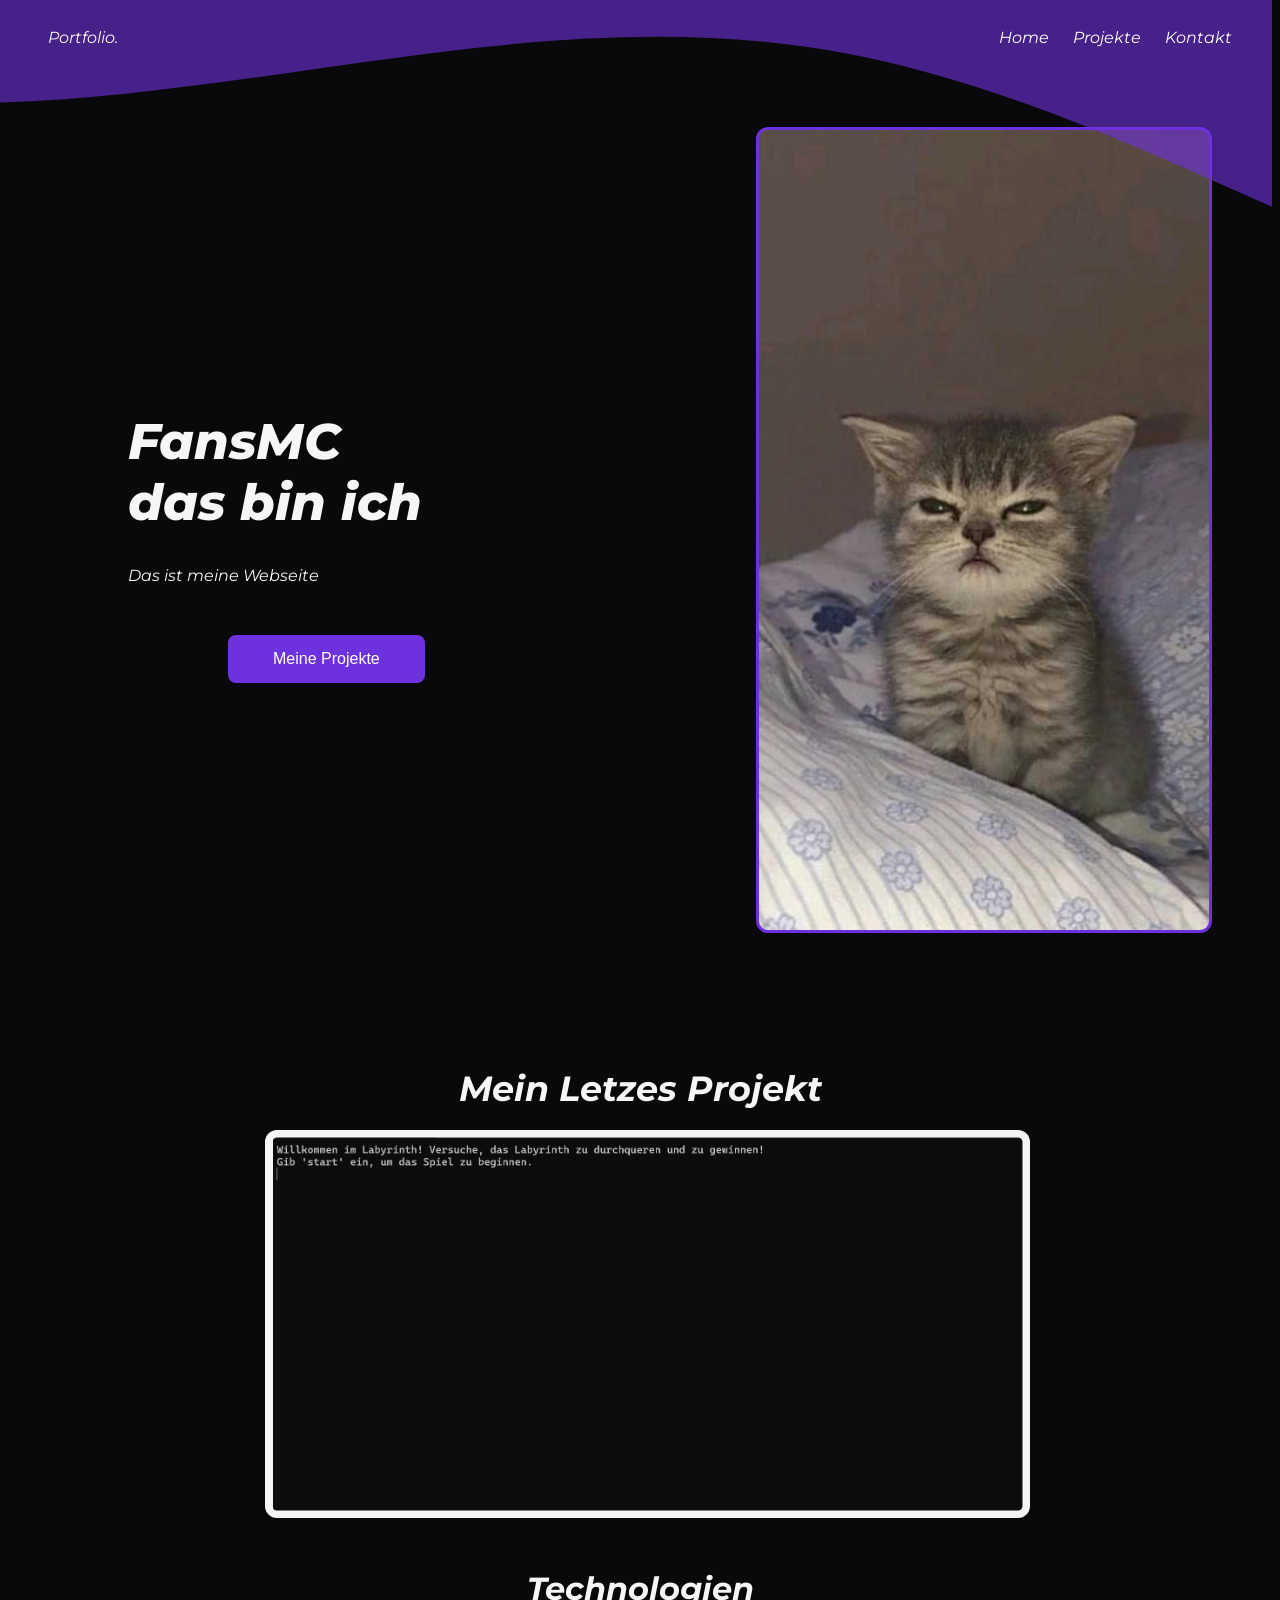
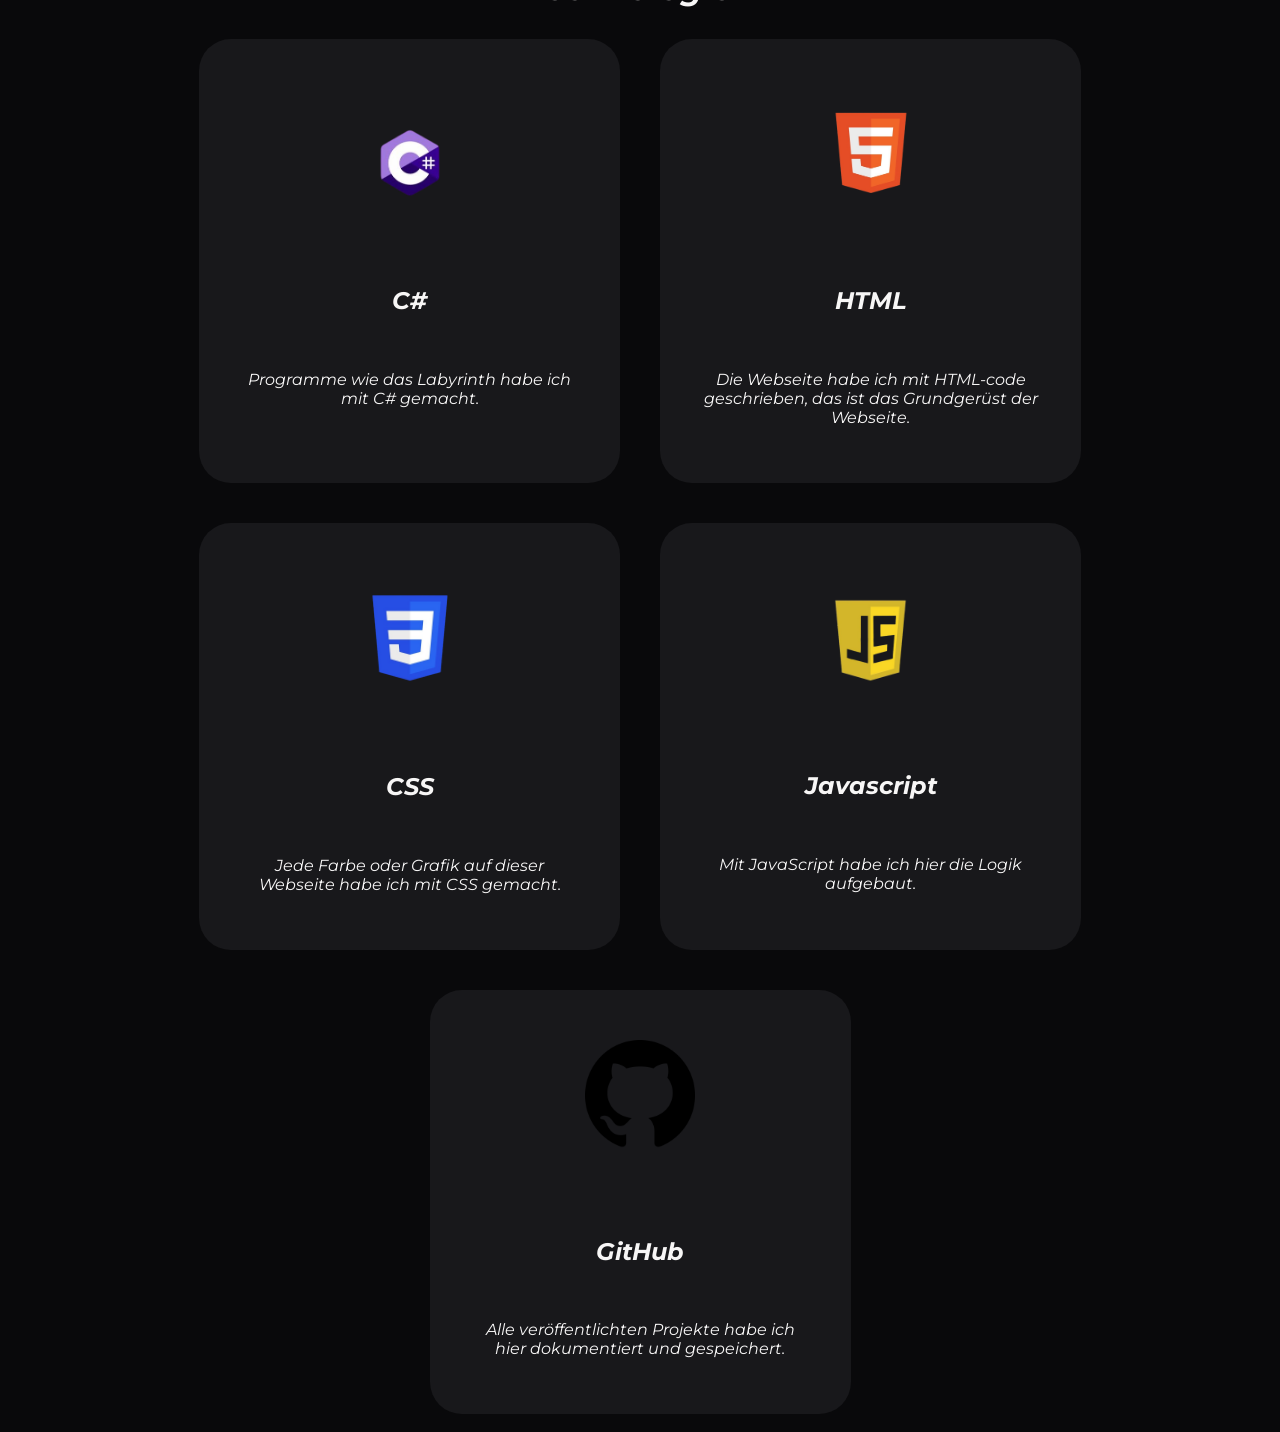
<file: index.html>
<!DOCTYPE html>
<html lang="de">
<head>
    <meta charset="UTF-8">
    <meta name="viewport" content="width=device-width, initial-scale=1.0">
    <title>Portfolio Daniel TH</title>
    <link rel="stylesheet" href="Css/style.css">
</head>
<body>
    
    <header class="navbar">
        
        <div class="logo">Portfolio<span class="punkt">.</span></div>
        <img class="navbarbild" src="Images/wave.svg" alt="Eine dekorative Welle">
        <nav>
            <a href="index.html">Home</a>
            <a href="Projekt.html">Projekte</a>
            <a href="kontakt.html">Kontakt</a>
            
        </nav>
    </header>

    <main class="hero">
        
        <div class="hero-text">
            <h1 class="introtext">FansMC<br>das bin ich</h1>
            <p class="introdes">Das ist meine Webseite</p>
            <button onclick="projektbut()" class="introbut">Meine Projekte</button>
        </div>

        <div class="hero-image">
            <picture>
                <img class="introbild" src="Images/Katze_1.jpg" alt="Ein Katzen Bild">
            </picture>
        </div>
    </main>
    <div class="Projekt-container">
    <h1 class="Projekt-ueber">Mein Letzes Projekt</h1>
    <a href="Projekten/Labyrinth/Labyrinth.html">
    <img class="Projekt-Bild" src="Projekten/Labyrinth/KonsoleBild.png" alt="Konsolen Bild">
    </a>
</div>
<div>
    <h1 class="tech-ueber">Technologien</h1>
    <div class="tech-container">
        
        <div class="tech-text1">
            <div class="tech-image1">
            <img class="tech-bild1" src="Images/Csharp.png" alt="C-Sharp LOGO">
        </div>
        <h2>C#</h2>
        <br><p>Programme wie das Labyrinth habe ich mit C# gemacht.</p>
    </div>
    <div class="tech-text2">
            <div class="tech-image2">
            <img class="tech-bild2" src="Images/HTML.png" alt="HTML LOGO">
        </div>
        <h2>HTML</h2>
        <br><p>Die Webseite habe ich mit HTML-code geschrieben, das ist das Grundgerüst der Webseite.</p>
    </div>
    
    <div class="tech-text3">
            <div class="tech-image3">
            <img class="tech-bild3" src="Images/CSS.png" alt="CSS LOGO">
        </div>
        <h2>CSS</h2>
        <br><p>Jede Farbe oder Grafik auf dieser Webseite habe ich mit CSS gemacht.</p>
    </div>
    <div class="tech-text4">
            <div class="tech-image4">
            <img class="tech-bild4" src="Images/Javasript.png" alt="Javascript LOGO">
        </div>
        <h2>Javascript</h2>
        <br><p>Mit JavaScript habe ich hier die Logik aufgebaut.</p>
    </div>
    <div class="tech-text5">
            <div class="tech-image5">
                <a href="https://github.com/FansMC787">
            <img class="tech-bild5" src="Images/GitHub_Invertocat_Black.png" alt="GitHub LOGO">
            </a>
        </div>
        <h2>GitHub</h2>
        <br><p>Alle veröffentlichten Projekte habe ich hier dokumentiert und gespeichert.</p>
    </div>
    </div>
</div>
    

    <script src="js/script.js"></script>
</body>
</html>
</file>
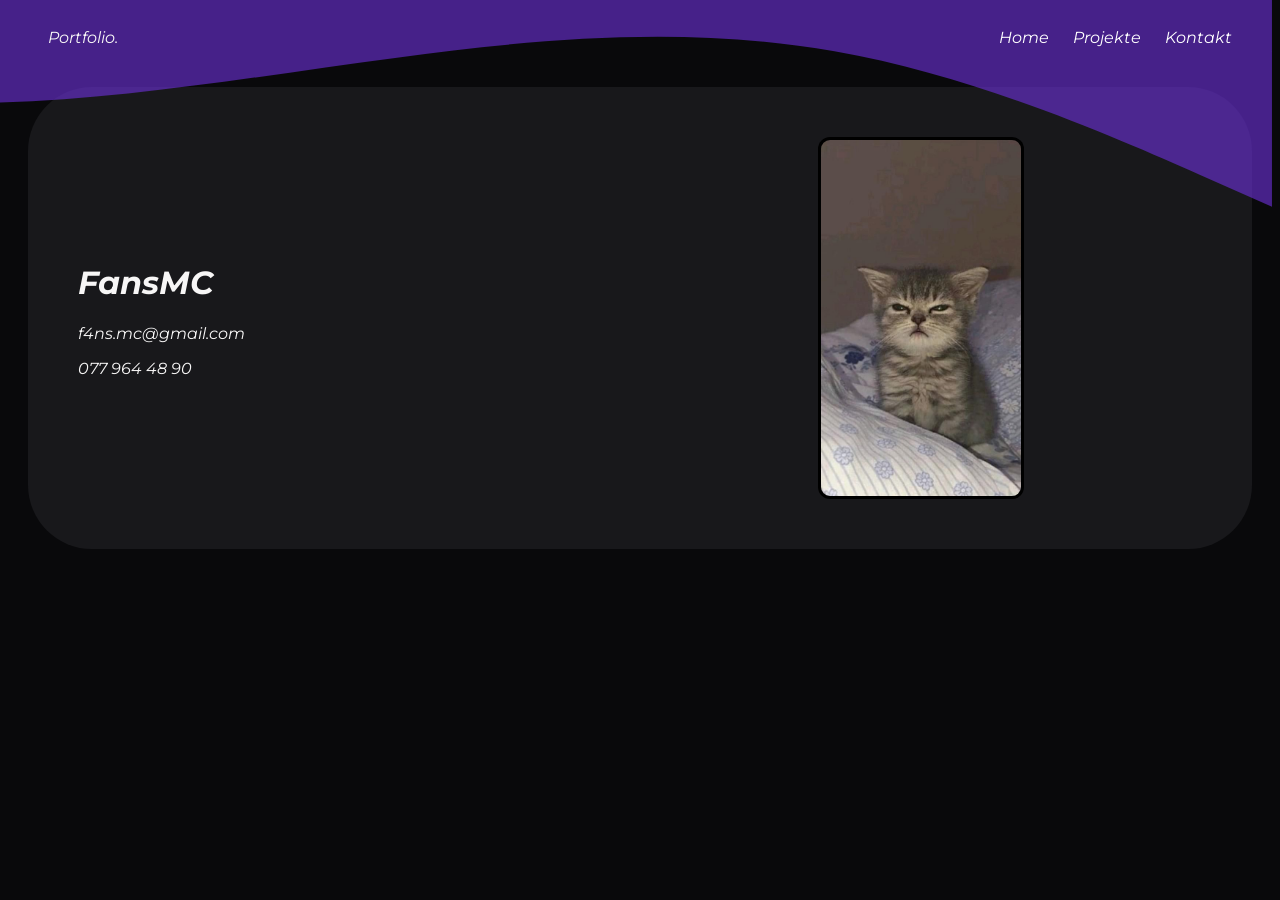
<file: kontakt.html>
<!DOCTYPE html>
<html lang="de">
<head>
    <meta charset="UTF-8">
    <meta name="viewport" content="width=device-width, initial-scale=1.0">
    <title>Portfolio Daniel TH</title>
    <link rel="stylesheet" href="Css/style.css">
</head>
<body>
    <header class="navbar">
        
        <div class="logo">Portfolio<span class="punkt">.</span></div>
        <img class="navbarbild" src="Images/wave.svg" alt="Eine dekorative Welle">
        <nav>
            <a href="index.html">Home</a>
            <a href="Projekt.html">Projekte</a>
            <a href="kontakt.html">Kontakt</a>
            
        </nav>
    </header>


 <div class="kontaktcon">
                <div class="kontakt-text">
                    <h1>FansMC</h1>
                    <p>	f4ns.mc@gmail.com</p>
                    <p>077 964 48 90</p>
                </div>
                <div class="kontakt-image">
                    <img class="kontaktbild" src="Images/Katze_1.jpg" alt="Ein Katzen Bild">
                </div>
            </div>


<script src="js/script.js"></script>
</body>
</html>
</file>
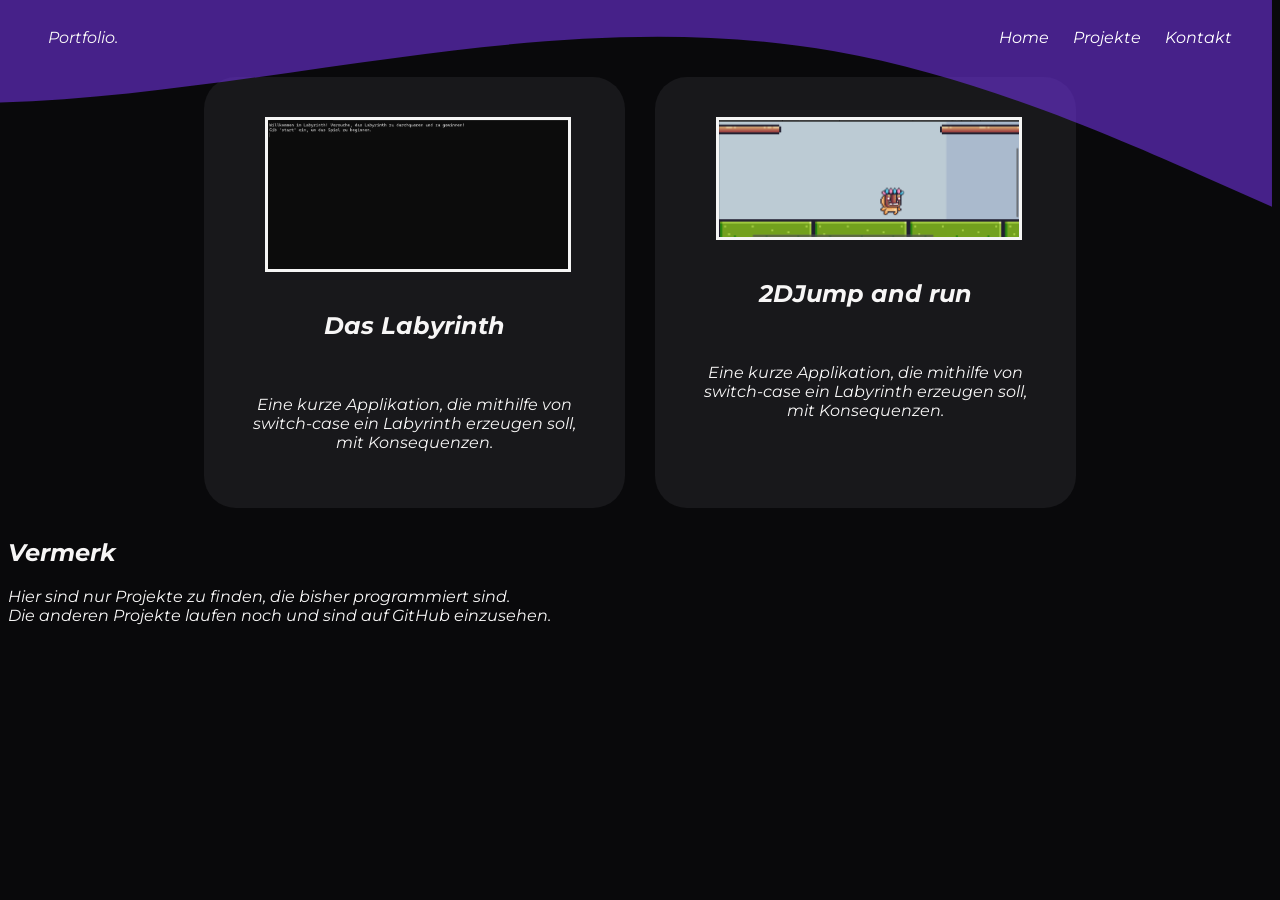
<file: Projekt.html>
<!DOCTYPE html>
<html lang="de">
<head>
    <meta charset="UTF-8">
    <meta name="viewport" content="width=device-width, initial-scale=1.0">
    <title>Portfolio Daniel TH</title>
    <link rel="stylesheet" href="Css/style.css">
</head>
<body>
    
  
  <header class="navbar">
        
        <div class="logo">Portfolio<span class="punkt">.</span></div>
        <img class="navbarbild" src="Images/wave.svg" alt="Eine dekorative Welle">
        <nav>
            <a href="index.html">Home</a>
            <a href="Projekt.html">Projekte</a>
            <a href="kontakt.html">Kontakt</a>
            
        </nav>
    </header>


 <main>
  <div class="projekt-container">
        
        <div class="projekt-text1">
            <div class="projekt-image1">
              <img class="projekt-bild1" src="Projekten/Labyrinth/KonsoleBild.png" alt="Labyrinth Bild">
            </div>
            <a href="Projekten/Labyrinth/Labyrinth.html">
              <h2>Das Labyrinth</h2></a>
              <br><p>Eine kurze Applikation, die mithilfe von switch-case ein Labyrinth erzeugen soll, mit Konsequenzen.</p> 
        </div>
        <div class="projekt-text1">
            <div class="projekt-image1">
              <img class="projekt-bild1" src="Projekten/2D Jump 'n' run/2Djumpnrun.png" alt="C-Sharp LOGO">
            </div>
            <a href="Projekten/2D Jump 'n' run/2Djumpnrun.html">
              <h2>2DJump and run</h2></a>
              <br><p>Eine kurze Applikation, die mithilfe von switch-case ein Labyrinth erzeugen soll, mit Konsequenzen.</p> 
        </div>
  </div>
    <h2>Vermerk</h2>
    <p>Hier sind nur Projekte zu finden, die bisher programmiert sind. <br>
      Die anderen Projekte laufen noch und sind auf GitHub einzusehen.</p>
  </div>
 </main>


<script src="js/script.js"></script>
</body>
</html>
</file>
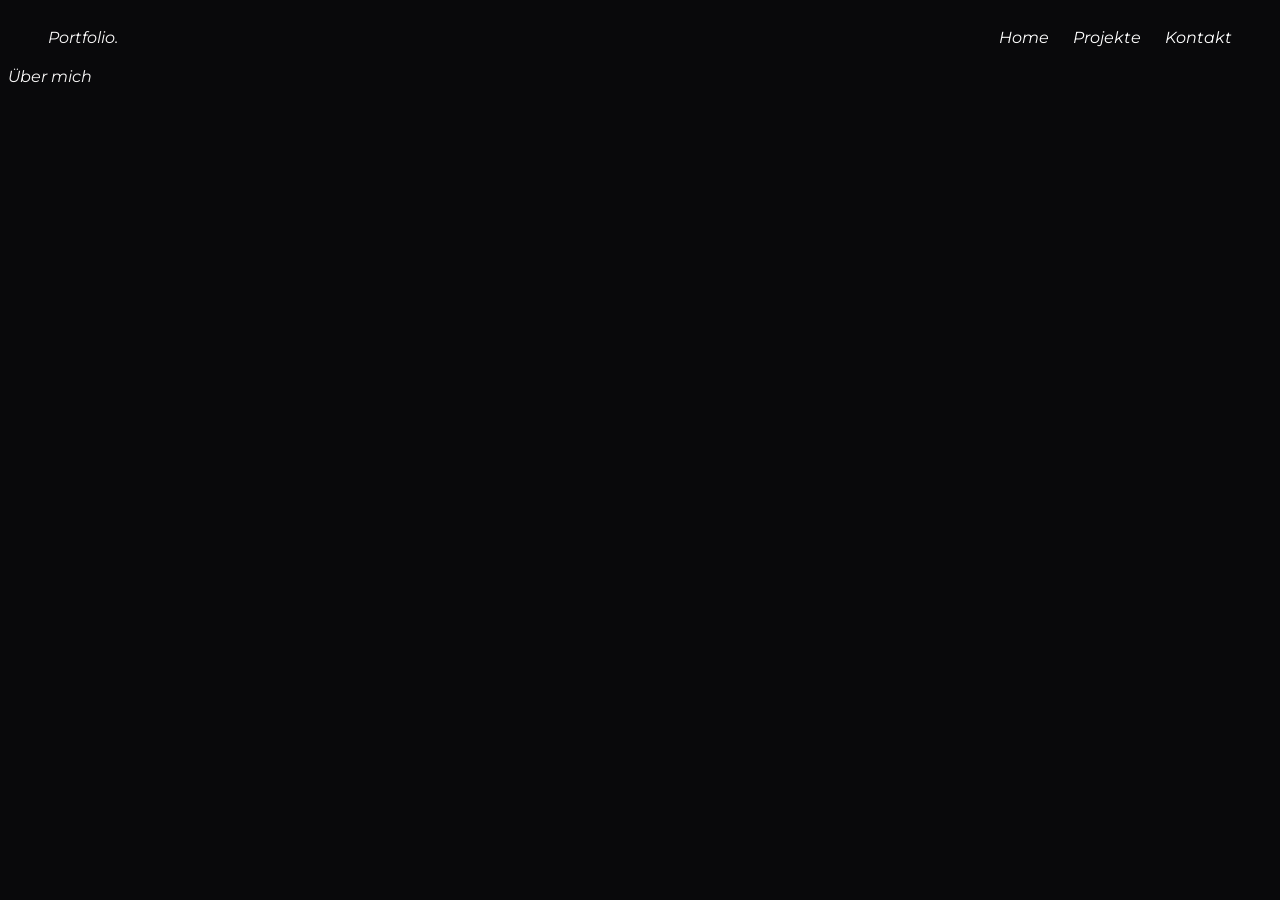
<file: uebermich.html>
<!DOCTYPE html>
<html lang="de">
<head>
    <meta charset="UTF-8">
    <meta name="viewport" content="width=device-width, initial-scale=1.0">
    <title>Portfolio Daniel TH</title>
    <link rel="stylesheet" href="Css/style.css">
</head>
<body>
    <header class="navbar">
  
  <div class="logo">Portfolio<span class="punkt">.</span></div>
  <nav>
    <a href="index.html">Home</a>
    <a href="Projekt.html">Projekte</a>
    <a href="kontakt.html">Kontakt</a>
  </nav>
</header>


 Über mich


<script src="js/script.js"></script>
</body>
</html>
</file>
<file: Css/style.css>
@font-face {
  font-family: 'Open Sans';
  src: url('fonts/Montserrat-Italic-VariableFont_wght.ttf') format('truetype'); 
  font-weight: 300 800; 
  font-style: normal;
}
body {
    font-family: 'Open Sans', sans-serif;
    color: #F7F6F6;
    background-color: #09090B;
}
a{
    text-decoration: none;
    color: inherit;
}
.navbar {
  display: flex;
  justify-content: space-between; 
  align-items: center;            
  padding: 20px 40px;   
  position: relative;
  z-index: 2;          
}

.navbar nav a {
  margin-left: 20px;              
  text-decoration: none;          
  color: white;                   
}
.navbarbild {
    width: 1750px;          
    height: auto;
    position: absolute;
    margin-top: 650px;
    right: 0px;
    transform: translateY(-50%) scaleY(-1);
    pointer-events: none;
    z-index: -1;
}
.introtext{
    color: #F7F6F6;
    background-color: #09090B;
    font-weight: 800;
    font-size: 50px;
    padding-left: 60px;
    padding-right: 60px;
}
.introdes{
    color: #F7F6F6;
    background-color: #09090B;
    padding-left: 60px;
    padding-right: 60px;
}
.introbild{
display: block;
    margin-left: auto;
    margin-right: auto;
    max-width: 450px;
    height: auto;
    border-radius: 12px;
    background-color: #6E31DE; 
    padding: 3px;
}

.introbut{
  display: block;            
    margin-left: 160px;         
    margin-right: auto; 
    margin-top: 50px;       
    padding: 15px 45px;        
    background-color: #6E31DE; 
    color: white;              
    border: none;              
    border-radius: 8px;        
    font-size: 16px;           
    cursor: pointer;
  
}
.hero {
    display: flex;
    justify-content: space-between; 
    align-items: center;            
    padding: 60px;                  
}

.hero-text {
    flex: 1;                        
}

.hero-image img {
    max-width: 450px;              
    height: auto;
    border-radius: 12px;             
}
.Projekt-container {
    display: flex;
    flex-direction: column;
    align-items: center;
    text-align: center;
    margin-top: 50px;
}

.Projekt-ueber {
    font-size: 35px;
    margin-bottom: 20px;
}


.Projekt-Bild {
    max-width: 750px; 
    width: 100%;
    height: auto;
    border-radius: 12px;
    background-color: whitesmoke;
    padding: 1%;
}
.tech-ueber{
    padding-top: 25px;
    text-align: center;
    
}
.tech-container {
    display: flex;
    flex-wrap: wrap;        
    justify-content: center; 
    gap: 20px;
    max-width: 1100px;      
    margin: 0 auto;              
    padding: 0 40px;        
}

.tech-bild1 {
    width: 300px;            
    height: auto;
    margin-bottom: 15px;
}
.tech-text1 {
    background-color: #18181B; 
    padding: 40px;
    flex: 0 0 31%;          
    max-width: 350px;       
    margin: 10px;               
    border-radius: 32px;
    
    display: flex;           
    flex-direction: column;  
    align-items: center;     
    text-align: center;
}

.tech-bild2 {
    padding-top: 30px;
    width: 100px;            
    height: auto;
    margin-bottom: 69px;
}
.tech-text2 {
    background-color: #18181B; 
    padding: 40px;
    flex: 0 0 31%;          
    max-width: 350px;       
    margin: 10px;               
    border-radius: 32px;
    
    display: flex;           
    flex-direction: column;  
    align-items: center;     
    text-align: center;
}
.tech-bild3 {
    padding-top: 15px;
    width: 120px;            
    height: auto;
    margin-bottom: 50px;
}
.tech-text3 {
    background-color: #18181B; 
    padding: 40px;
    flex: 0 0 31%;          
    max-width: 350px;       
    margin: 10px;               
    border-radius: 32px;
    
    display: flex;           
    flex-direction: column;  
    align-items: center;     
    text-align: center;
}
.tech-bild4 {
    padding-top: 25px;
    width: 105px;            
    height: auto;
    margin-bottom: 54px;
}
.tech-text4 {
    background-color: #18181B; 
    padding: 40px;
    flex: 0 0 31%;         
    max-width: 350px;       
    margin: 10px;               
    border-radius: 32px;
    
    display: flex;           
    flex-direction: column;  
    align-items: center;     
    text-align: center;
}
.tech-bild5 {
    padding-top: 10px;
    width: 110px;            
    height: auto;
    margin-bottom: 65px;
}
.tech-text5 {
    background-color: #18181B; 
    padding: 40px;
    flex: 0 0 31%;          
    max-width: 350px;       
    margin: 10px;               
    border-radius: 32px;
    
    display: flex;           
    flex-direction: column;  
    align-items: center;     
    text-align: center;
}

.ref-ueber{
   text-align: center;
}

.referenzefoot {
    background-color: #6E31DE; 
    padding: 40px;
}


.ref-container {
    display: flex;
    justify-content: space-between;
}

.reflinks, .refrechts {
    background-color: #4C1D95; 
    padding: 50px;
    flex: 1;                    
    margin: 20px;               
    border-radius: 64px;
}
.refcon{
    display: block;
    margin-left: 20px;
    margin-right: 0px;
    border-radius: 12px;
    background-color: #6E31DE; 
    padding: 3px;
}

.refbild{
    
    max-width: 200px;          
    height: auto;
    border-radius: 12px;
    background-color: #6E31DE; 
    padding: 3px;

}

.ref-image {
    flex: 1;                   
    display: flex;
    justify-content: center;   
}

.ref-text {
    flex: 1;                   
}

.reflinks, .refrechts {
    background-color: #4C1D95; 
    padding: 50px;
    flex: 1;                     
    margin: 20px;               
    border-radius: 64px;
    
    display: flex;             
    justify-content: space-between; 
    align-items: center;       
}

.kontakt-text {
    flex: 1;                   
}

.kontakt-image {
    flex: 1;                   
    display: flex;
    justify-content: center;   
}
.kontaktcon {
    background-color: #18181B; 
    padding: 50px;
    flex: 1;                     
    margin: 20px;               
    border-radius: 64px;
    
    display: flex;             
    justify-content: space-between; 
    align-items: center;       
}

.kontaktbild{
    
    max-width: 200px;          
    height: auto;
    border-radius: 12px;
    background-color: black; 
    padding: 3px;

}

.projekt-container{
    display: flex;
    flex-wrap: wrap;        
    justify-content: center; 
    gap: 10px;
    max-width: 1100px;      
    margin: 0 auto;              
    padding: 0 40px; 
}

.projekt-text1 {
    background-color: #18181B; 
    padding: 40px;
    flex: 0 0 31%;          
    max-width: 350px;       
    margin: 10px;               
    border-radius: 32px;
    
    display: flex;           
    flex-direction: column;  
    align-items: center;     
    text-align: center;
}

.projekt-bild1 {
    width: 300px;            
    height: auto;
    margin-bottom: 15px;
    background-color: whitesmoke;
    padding: 1%;
    
}


.TitelLabyrinth{
    display: flex;
    max-width: 930px; /* Passt sich der Gesamtbreite an (800px Video + 100px Logo + Lücke) */
    width: 100%;
    margin: 50px auto 0 auto; /* Zentriert den Titel exakt über dem Video-Bereich */
    padding: 0 40px;
}

.video-container{
    display: flex;
    max-width: 930px; /* Gleiche Breite wie der Titel */
    width: 100%;
    height: auto;
    border-radius: 12px;
    justify-content: space-between;
    align-items: flex-end; 
    margin: 0 auto;
    padding: 0 40px;
    
    
}
.video-video{
    padding-top: 5%;
    width: 800px;
    height: auto;
    margin-bottom: 15px;
}
.LabyrinthGithub{
    width: 100px;
    height: auto;
    background-color: #18181B;
    border-radius: 16px;
    padding: 10px;
    display: flex;
    justify-content: center;
    align-items: center;
    margin-bottom: 15px; /* Gleicht den Abstand zum unteren Rand an */

}
.LabyrinthGithubBild{
    width: 100%;
    height: auto;
    display: block;
    margin-bottom: 0; /* Entfernt den zu großen Abstand */
}
</file>
